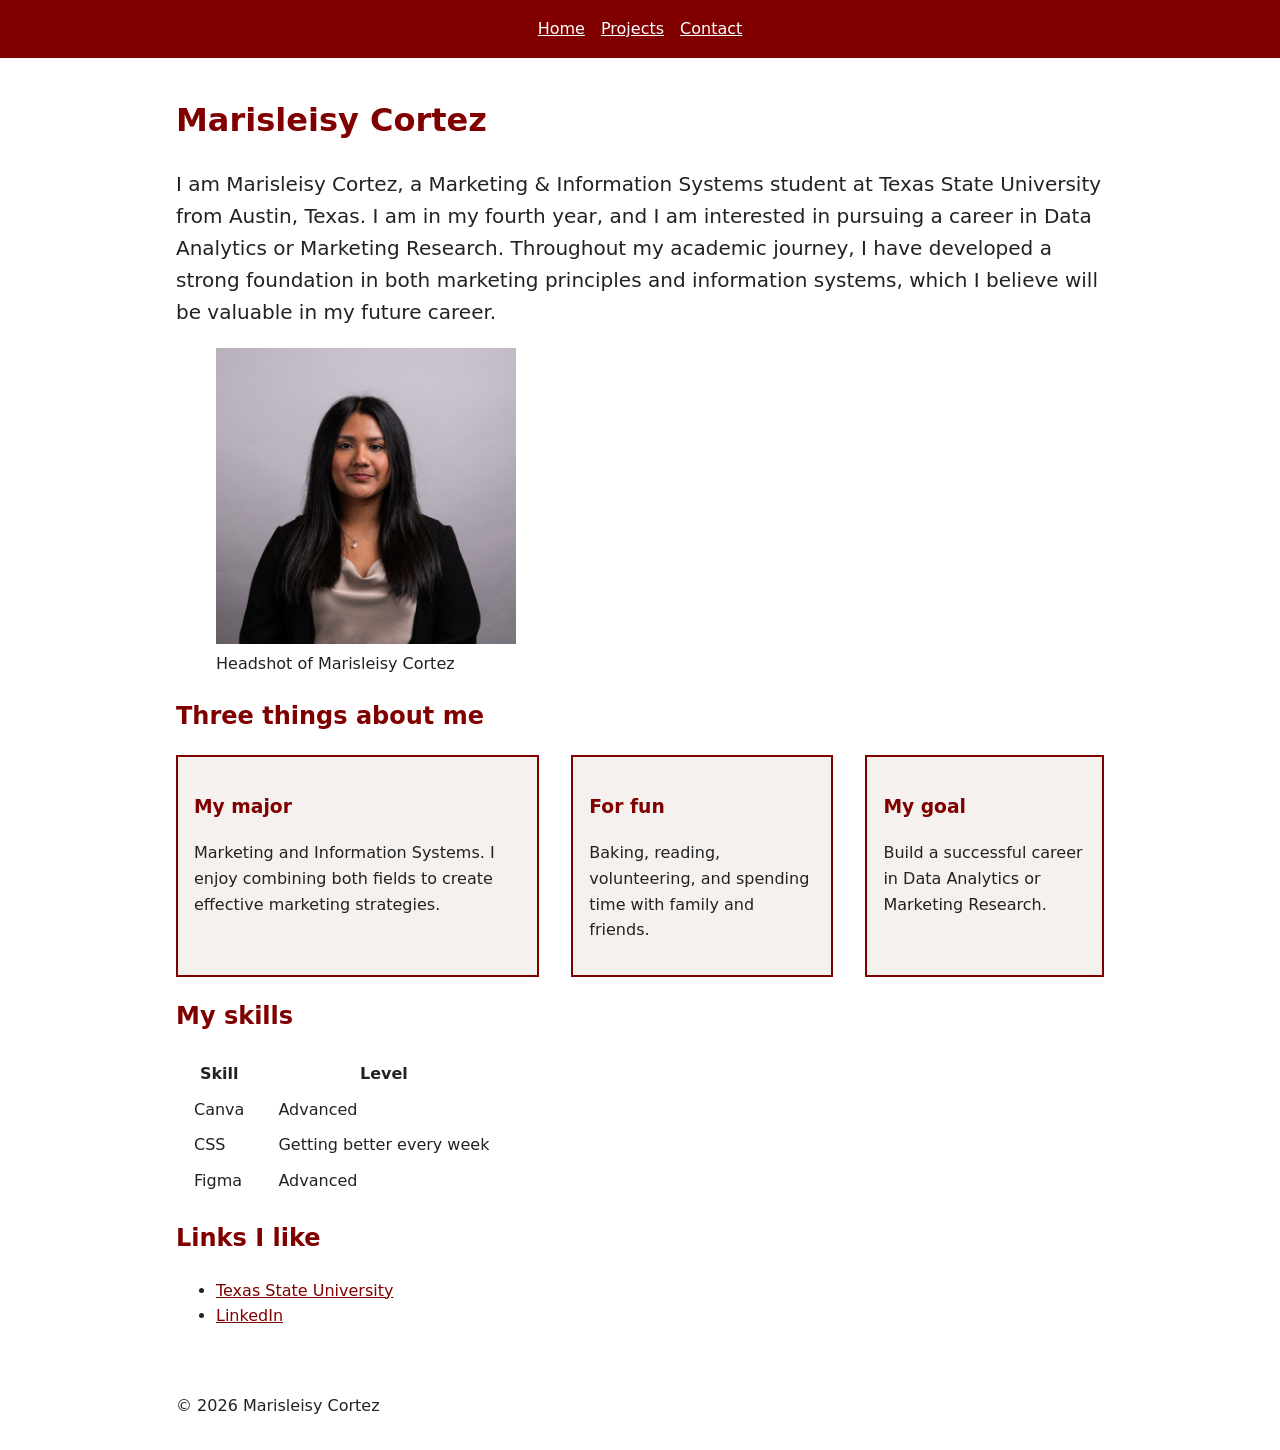
<file: assignment-4-starter/index.html>
<!DOCTYPE html>
<html lang="en">
<head>
  <meta charset="UTF-8">
  <!-- Checklist 3: the viewport meta tag. Every page needs it. -->
  <meta name="viewport" content="width=device-width, initial-scale=1">
  <title>Marisleisy Cortez</title>
  <!-- This line connects this page to styles.css -->
  <link rel="stylesheet" href="styles.css">
</head>
<body>
  <!-- Checklist 1: the nav bar. The same nav sits on every page. -->
  <header>
    <nav class="container">
      <a href="index.html">Home</a>
      <a href="project.html">Projects</a>
      <a href="contact.html">Contact</a>
    </nav>
  </header>

  <!-- Checklist 6: class="container" keeps the page centered -->
  <main class="container">
    <h1>Marisleisy Cortez</h1>
    <p id="intro">I am Marisleisy Cortez, a Marketing & Information Systems student at Texas State University from Austin, Texas. 
      I am in my fourth year, and I am interested in pursuing a career in Data Analytics or Marketing Research. 
      Throughout my academic journey, I have developed a strong foundation in both marketing principles and 
      information systems, which I believe will be valuable in my future career.</p>

    <!-- Put your own photo in the images folder, then change src and alt -->
    <figure>
      <img src="images/headshot.jpg" alt="Headshot of Marisleisy Cortez" width="300">
      <figcaption>Headshot of Marisleisy Cortez</figcaption>
    </figure>

    <h2>Three things about me</h2>
    <!-- Checklist 2: three cards. On wider screens they sit in one row. -->
    <section class="cards">
      <div class="card">
        <h3>My major</h3>
        <p>Marketing and Information Systems. I enjoy combining both fields to create effective marketing strategies.</p>
      </div>
      <div class="card">
        <h3>For fun</h3>
        <p>Baking, reading, volunteering, and spending time with family and friends.</p>
      </div>
      <div class="card">
        <h3>My goal</h3>
        <p>
        <p>Build a successful career in Data Analytics or Marketing Research.</p>
      </div>
    </section>

    <h2>My skills</h2>
    <table>
      <tr><th>Skill</th><th>Level</th></tr>
      <tr><td>Canva</td><td>Advanced</td></tr>
      <tr><td>CSS</td><td>Getting better every week</td></tr>
      <tr><td>Figma</td><td>Advanced</td></tr>
    </table> 

    <h2>Links I like</h2>
    <ul>
      <li><a href="https://www.txst.edu" target="_blank" rel="noopener">Texas State University</a></li>
      <li><a href="https://www.linkedin.com/in/marisleisycortez" target="_blank" rel="noopener">LinkedIn</a></li>
    </ul>
  </main>

  <footer class="container">
    <p>&copy; 2026 Marisleisy Cortez</p>
  </footer>
</body>
</html>
</file>
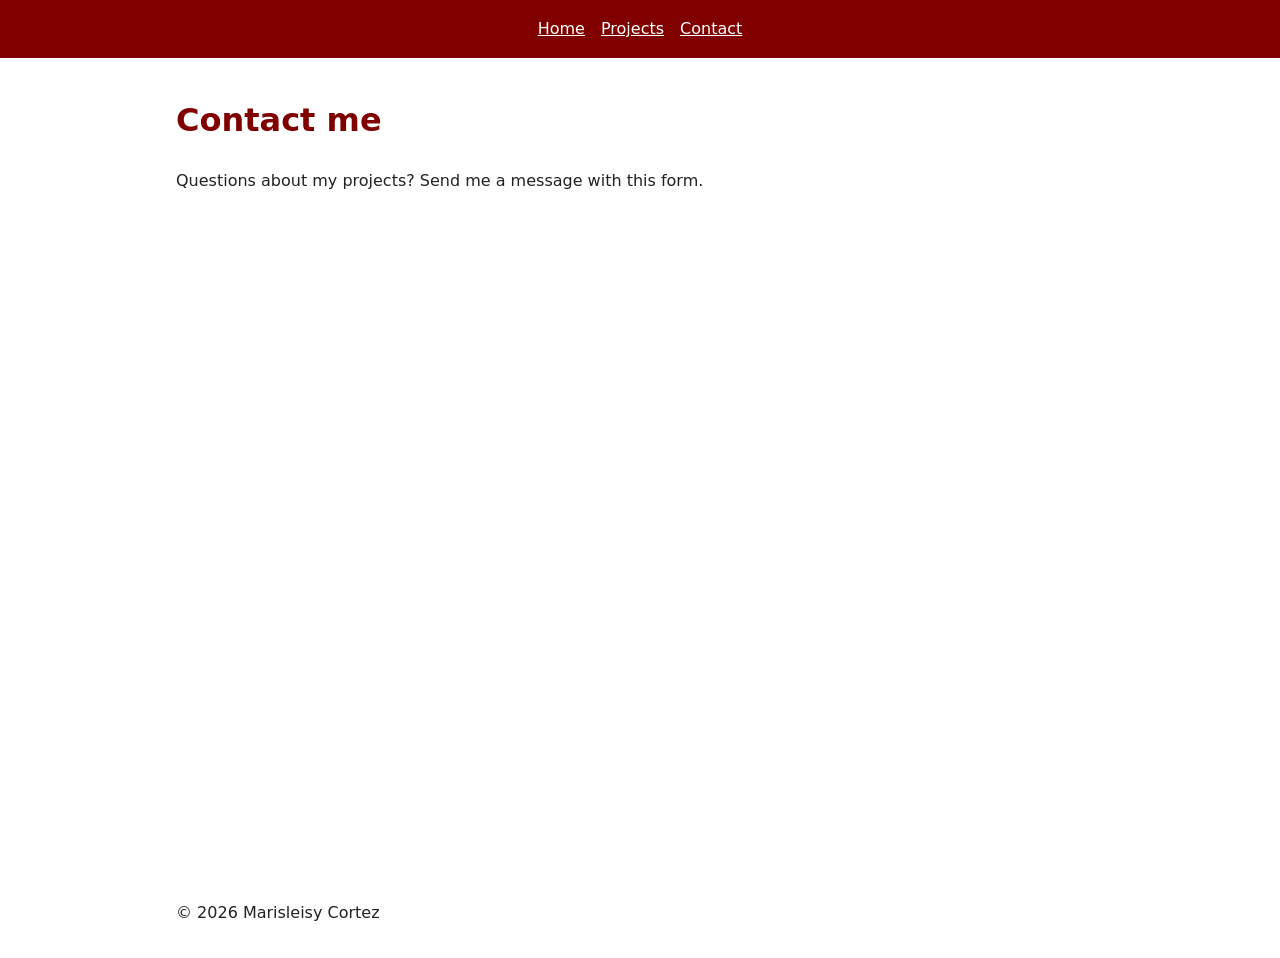
<file: assignment-4-starter/contact.html>
<!DOCTYPE html>
<html lang="en">
<head>
  <meta charset="UTF-8">
  <!-- Checklist 3: the viewport meta tag -->
  <meta name="viewport" content="width=device-width, initial-scale=1">
  <title>Contact | Your Name</title>
  <link rel="stylesheet" href="styles.css">
</head>
<body>
  <header>
    <nav class="container">
      <a href="index.html">Home</a>
      <a href="project.html">Projects</a>
      <a href="contact.html">Contact</a>
    </nav>
  </header>

  <main class="container">
    <h1>Contact me</h1>
    <p>Questions about my projects? Send me a message with this form.</p>

    <!-- Paste your own Google Form here. In Google Forms, click Send,
         then the < > tab, then Copy. Replace the whole iframe line. -->
    <section class="contact-form">
      <iframe src="https://docs.google.com/forms/d/e/1FAIpQLSeaBNI58Dmx2neF52XuLJ3jHc9ewpG_7LcEczLddFqbHKTXng/viewform?embedded=true" width="640" height="643" frameborder="0" marginheight="0" marginwidth="0">Loading…</iframe>
    </section>
  </main>

  <footer class="container">
    <p>&copy; 2026 Marisleisy Cortez</p>
  </footer>
</body>
</html>
</file>
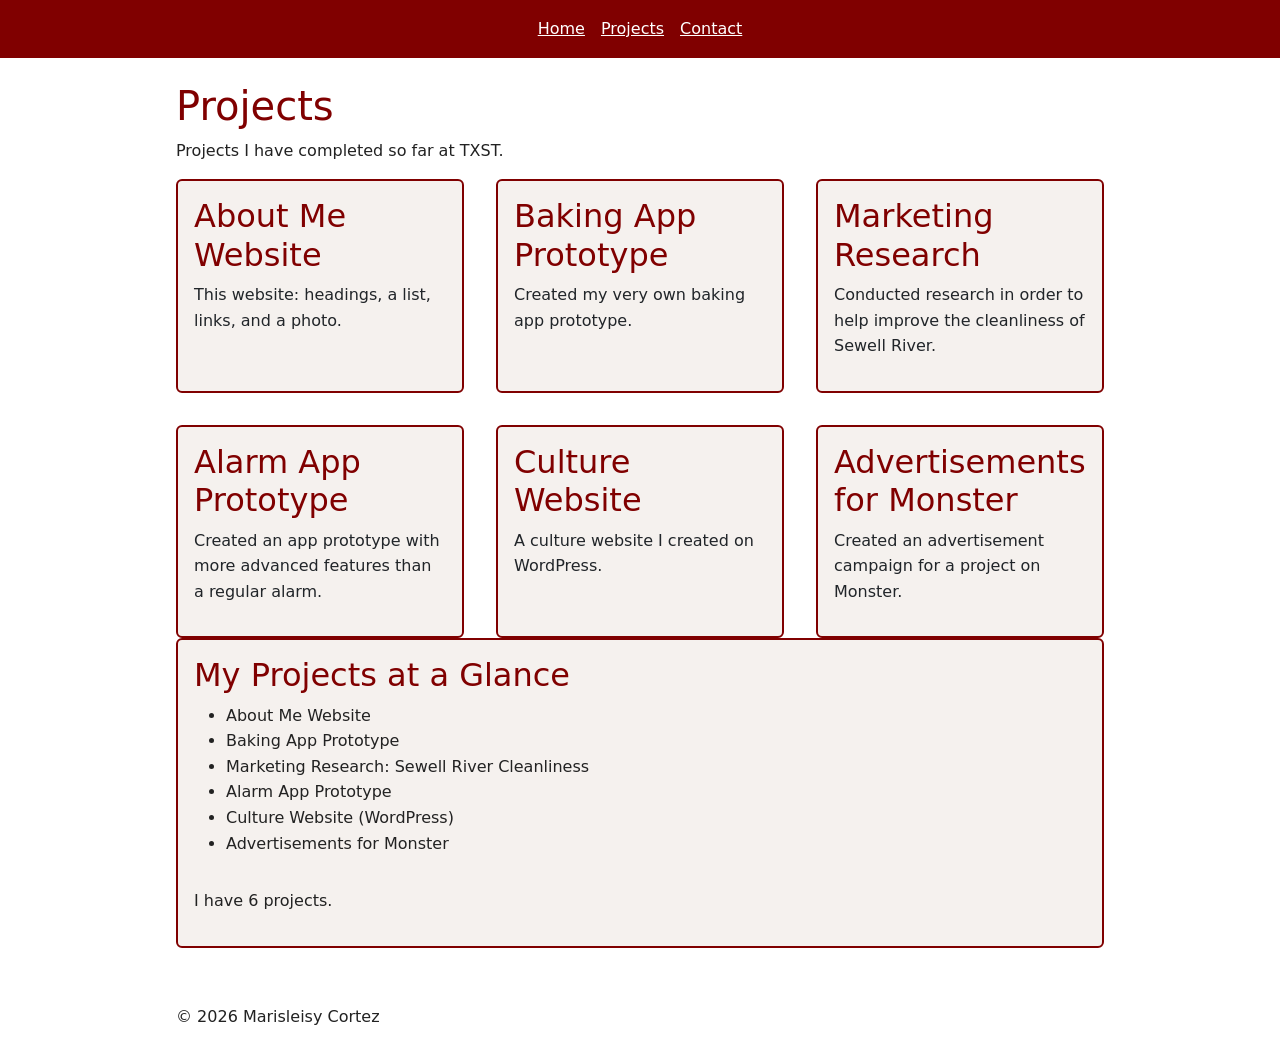
<file: assignment-4-starter/project.html>
<!DOCTYPE html>
<html lang="en">
<head>
  <meta charset="UTF-8">
  <!-- Checklist 3: the viewport meta tag -->
  <meta name="viewport" content="width=device-width, initial-scale=1">
  <title>Projects | Marisleisy Cortez</title>
  <!-- Checklist 6: Bootstrap's link line, as in the Week 8 type-along. Your own styles.css comes after it. -->
  <link rel="stylesheet"
  href="https://cdn.jsdelivr.net/npm/bootstrap@5.3.3/dist/css/bootstrap.min.css">
  <link rel="stylesheet" href="styles.css">
</head>
<body>
  <header>
    <nav class="container">
      <a href="index.html">Home</a>
      <a href="project.html">Projects</a>
      <a href="contact.html">Contact</a>
    </nav>
  </header>

  <!-- Checklist 6: container py-4 keeps the page in the middle, with space above and below. -->
  <main class="container py-4">
    <h1>Projects</h1>
    <p>Projects I have completed so far at TXST.</p>

    <!-- Checklist 4: class="gallery" makes a grid. One column on a phone, three on wider screens. -->
    <section class="gallery">
      <div class="card"><h2>About Me Website</h2><p>This website: headings, a list, links, and a photo.</p></div>
      <div class="card"><h2>Baking App Prototype</h2><p>Created my very own baking app prototype.</p></div>
      <div class="card"><h2>Marketing Research</h2><p>Conducted research in order to help improve the cleanliness of Sewell River.</p></div>
      <div class="card"><h2>Alarm App Prototype</h2><p>Created an app prototype with more advanced features than a regular alarm.</p></div>
      <div class="card"><h2>Culture Website</h2><p>A culture website I created on WordPress.</p></div>
      <div class="card"><h2>Advertisements for Monster</h2><p>Created an advertisement campaign for a project on Monster.</p></div>
    </section>

    <!-- Checklist 6: card card-body mb-3 draws a box around the list. -->
    <section class="card card-body mb-3">
      <!-- Checklist 7: on a page of your own site, write a heading of your own here. -->
      <h2>My Projects at a Glance</h2>

      <!-- Checklist 1: this list is EMPTY on purpose. script.js builds its items from the array.
           Do not type li items in here. -->
      <ul id="list"></ul>

      <!-- Checklist 1: the empty count line. script.js writes it. -->
      <p id="count" class="mt-3"></p>
    </section>
  </main>

  <footer class="container">
    <p>&copy; 2026 Marisleisy Cortez</p>
  </footer>

  <!-- Checklist 1: link script.js at the end of body, after the list. -->
  <script src="script.js"></script>
</body>
</html>
</file>
<file: assignment-4-starter/styles.css>
/* ================================================================
   styles.css: one stylesheet for all three pages.
   Flexbox or Grid? Flexbox lines items up in ONE direction, like
   books on a shelf: the nav and the three cards. Grid places items
   in rows AND columns at once, like a chessboard: the projects.
   Mobile-first: the rules at the top are the phone layout.
   The @media block at the bottom adds columns on wider screens.
   Each "Checklist" comment matches a row of the A4 checklist.
   Checklist 7: check it in the DevTools device toolbar, at 375px
   (one column, no sideways scrolling) and at 1280px (columns).
   ================================================================ */

/* Make widths behave. Leave this line as it is. */
* { box-sizing: border-box; }

/* Your variables: change a color here, and the whole site follows */
:root {
  --brand: #800000;
  --light: #f5f1ee;
  --text: #222222;
  --space: 1rem;
}

/* The voice: typography for the whole site */
body {
  margin: 0;
  font-family: system-ui, sans-serif;
  line-height: 1.6;
  color: var(--text);
}

h1, h2, h3, a { color: var(--brand); }

/* The intro line (an id selector) */
#intro { font-size: 1.25rem; }

/* Photos and the form never get wider than the screen */
img, iframe { max-width: 100%; }

/* Checklist 6: a centered container (max-width + margin: 0 auto) */
.container {
  max-width: 960px;
  margin: 0 auto;
  padding: var(--space);
}

/* Checklist 1: the nav bar (Flexbox) */
header { background: var(--brand); }
nav {
  display: flex;
  justify-content: center;
  align-items: center;
  gap: var(--space);
}
nav a { color: white; }

/* Each card gets a frame (a class selector and the box model) */
.card {
  background: var(--light);
  border: 2px solid var(--brand);
  padding: var(--space);
}

/* The table: room inside each cell */
th, td { padding: 0.25rem 1rem; }

/* Center the embedded form (In-class Exercise #5) */
.contact-form {
  display: flex;
  justify-content: center;
}

/* Checklist 5, part 1 (mobile-first): the phone layout comes first.
   These rules work on every screen. 1fr makes one column, so the
   cards and the projects stack. Checklist 4: display: grid. */
.cards, .gallery {
  display: grid;
  grid-template-columns: 1fr;
  gap: 2rem;
}

/* Checklist 5, part 2: this media query ADDS columns on wider screens.
   min-width: 600px means "only when the screen is 600px or wider".
   On a phone, the browser skips this whole block, so one column stays. */
@media (min-width: 600px) {
  /* Checklist 2: the three cards sit in one row (Flexbox + gap) */
  .cards {
    display: flex;
    gap: 2rem;
  }
  /* Checklist 4: the projects get three columns */
  .gallery {
    grid-template-columns: repeat(3, 1fr);
  }
}
</file>
